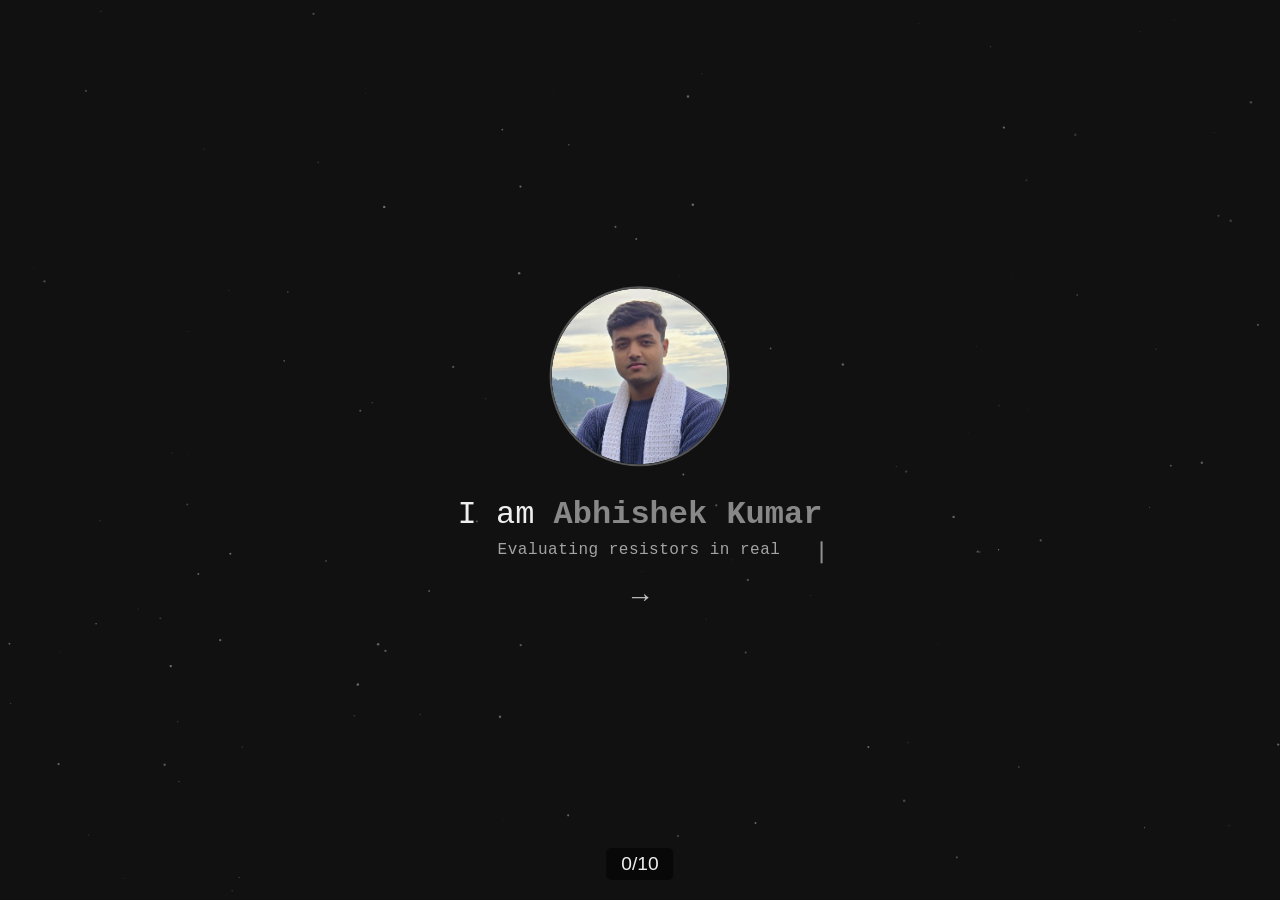
<file: index.html>
<!DOCTYPE html>
<html lang="en">
<head>
  <meta charset="UTF-8">
  <meta name="viewport" content="width=device-width, initial-scale=1.0">
  <title>Abhishek Portfolio</title>
  <link rel="stylesheet" href="style.css">
</head>
<body>
  <!-- Game Canvas -->
  <canvas id="gameCanvas"></canvas>

  <!-- Portfolio Content -->
  <div id="portfolioContent">
    <!-- Profile Image -->
    <div id="profileContainer">
      <img src="abhishek.jpeg" alt="Profile" id="profilePic">
    </div>

    <!-- Name Headline -->
    <h1 id="name">I am <span class="highlight">Abhishek Kumar</span></h1>

    <!-- Typewriter Effect -->
    <div id="typewriter"></div>
    <a href="portfolio.html" id="nextButton" aria-label="Go to portfolio">
  →
</a>
  </div>

  <!-- Score Display -->
  <div id="score">0/10</div>

  <!-- Game Script -->
  <script src="game.js"></script>

  <!-- Typewriter Script -->
  <script>
    const lines = [
      "Evaluating resistors in real life too...",
      "Debugging not just circuits, but expectations.",
      "A MOSFET in the streets, an op-amp in the lab.",
      "Trust me, your project will never short with me.",
      "No capacitor needed — I already have potential."
    ];

    let lineIndex = 0,
        charIndex = 0;
    const typewriterElement = document.getElementById("typewriter");

    function typeWriter() {
      if (charIndex < lines[lineIndex].length) {
        typewriterElement.textContent += lines[lineIndex][charIndex++];
        setTimeout(typeWriter, 40);
      } else {
        setTimeout(() => {
          typewriterElement.textContent = "";
          charIndex = 0;
          lineIndex = (lineIndex + 1) % lines.length;
          typeWriter();
        }, 1800);
      }
    }
    typeWriter();

    // Profile drag rotation
    const profileContainer = document.getElementById('profileContainer');
    let isDragging = false;

    profileContainer.addEventListener('mousedown', () => {
      isDragging = true;
      profileContainer.style.cursor = 'grabbing';
    });

    document.addEventListener('mouseup', () => {
      isDragging = false;
      profileContainer.style.cursor = 'grab';
      profileContainer.style.transform = 'rotateX(0deg) rotateY(0deg)';
    });

    document.addEventListener('mousemove', (e) => {
      if (!isDragging) return;
      const rect = profileContainer.getBoundingClientRect();
      const centerX = rect.left + rect.width / 2;
      const centerY = rect.top + rect.height / 2;
      const rotateY = (e.clientX - centerX) / 5;
      const rotateX = -(e.clientY - centerY) / 5;
      profileContainer.style.transform = `rotateX(${rotateX}deg) rotateY(${rotateY}deg)`;
    });
  </script>
</body> 
</html>
</file>
<file: style.css>
/* Reset */
* {
  margin: 0;
  padding: 0;
  box-sizing: border-box;
}

body {
  font-family: 'Arial', sans-serif;
  overflow: hidden;
  background: #111; /* deep space feel */
  color: #eee;
}

/* Canvas for game */
#gameCanvas {
  position: fixed;
  top: 0;
  left: 0;
  width: 100%;
  height: 100%;
  z-index: 0;
}

/* Portfolio content - center */
#portfolioContent {
  position: absolute;
  top: 50%;
  left: 50%;
  transform: translate(-50%, -50%);
  text-align: center;
  z-index: 1;
}

/* Profile image container */
#profileContainer {
  width: 180px;
  height: 180px;
  border-radius: 50%;
  overflow: hidden;
  margin: 0 auto 30px auto;
  border: 2px solid #555;
  display: flex;
  justify-content: center;
  align-items: center;
  cursor: grab;
  transition: transform 0.1s ease-out;
}

#profilePic {
  width: 100%;
  height: 100%;
  border-radius: 50%;
  object-fit: cover;
}

/* Name line */
#name {
  font-size: 2em;
  font-family: 'Courier New', monospace;
  font-weight: 400;
  color: #eee;
}

#name .highlight {
  color: #888;
  font-weight: 600;
}

/* 🔠 Typewriter text below the name */
#typewriter {
  font-size: 1rem;
  color: rgba(200, 200, 200, 0.8);
  margin-top: 8px;
  min-height: 1.4em; /* keeps layout stable */
  font-family: 'Courier New', monospace;
  letter-spacing: 0.5px;
  white-space: nowrap;
  overflow: hidden;
  border-right: 2px solid rgba(200,200,200,0.7); /* blinking cursor */
  animation: blinkCursor 0.7s infinite;
}

@keyframes blinkCursor {
  0%, 49% { border-color: rgba(200,200,200,0.7); }
  50%, 100% { border-color: transparent; }
}

/* Score display */
#score {
  position: fixed;
  bottom: 20px;
  left: 50%;
  transform: translateX(-50%);
  font-size: 1.2em;
  background-color: rgba(0,0,0,0.5);
  padding: 5px 15px;
  border-radius: 5px;
}
#nextButton {
  display: inline-flex;
  align-items: center;
  justify-content: center;

  margin-top: 18px;

  color: rgba(255, 255, 255, 0.75);
  font-size: 28px;
  font-weight: 300;

  text-decoration: none;
  cursor: pointer;

  transition: all 0.3s ease;
}

#nextButton:hover {
  color: #ffffff;
  transform: translateX(7px);
}
</file>
